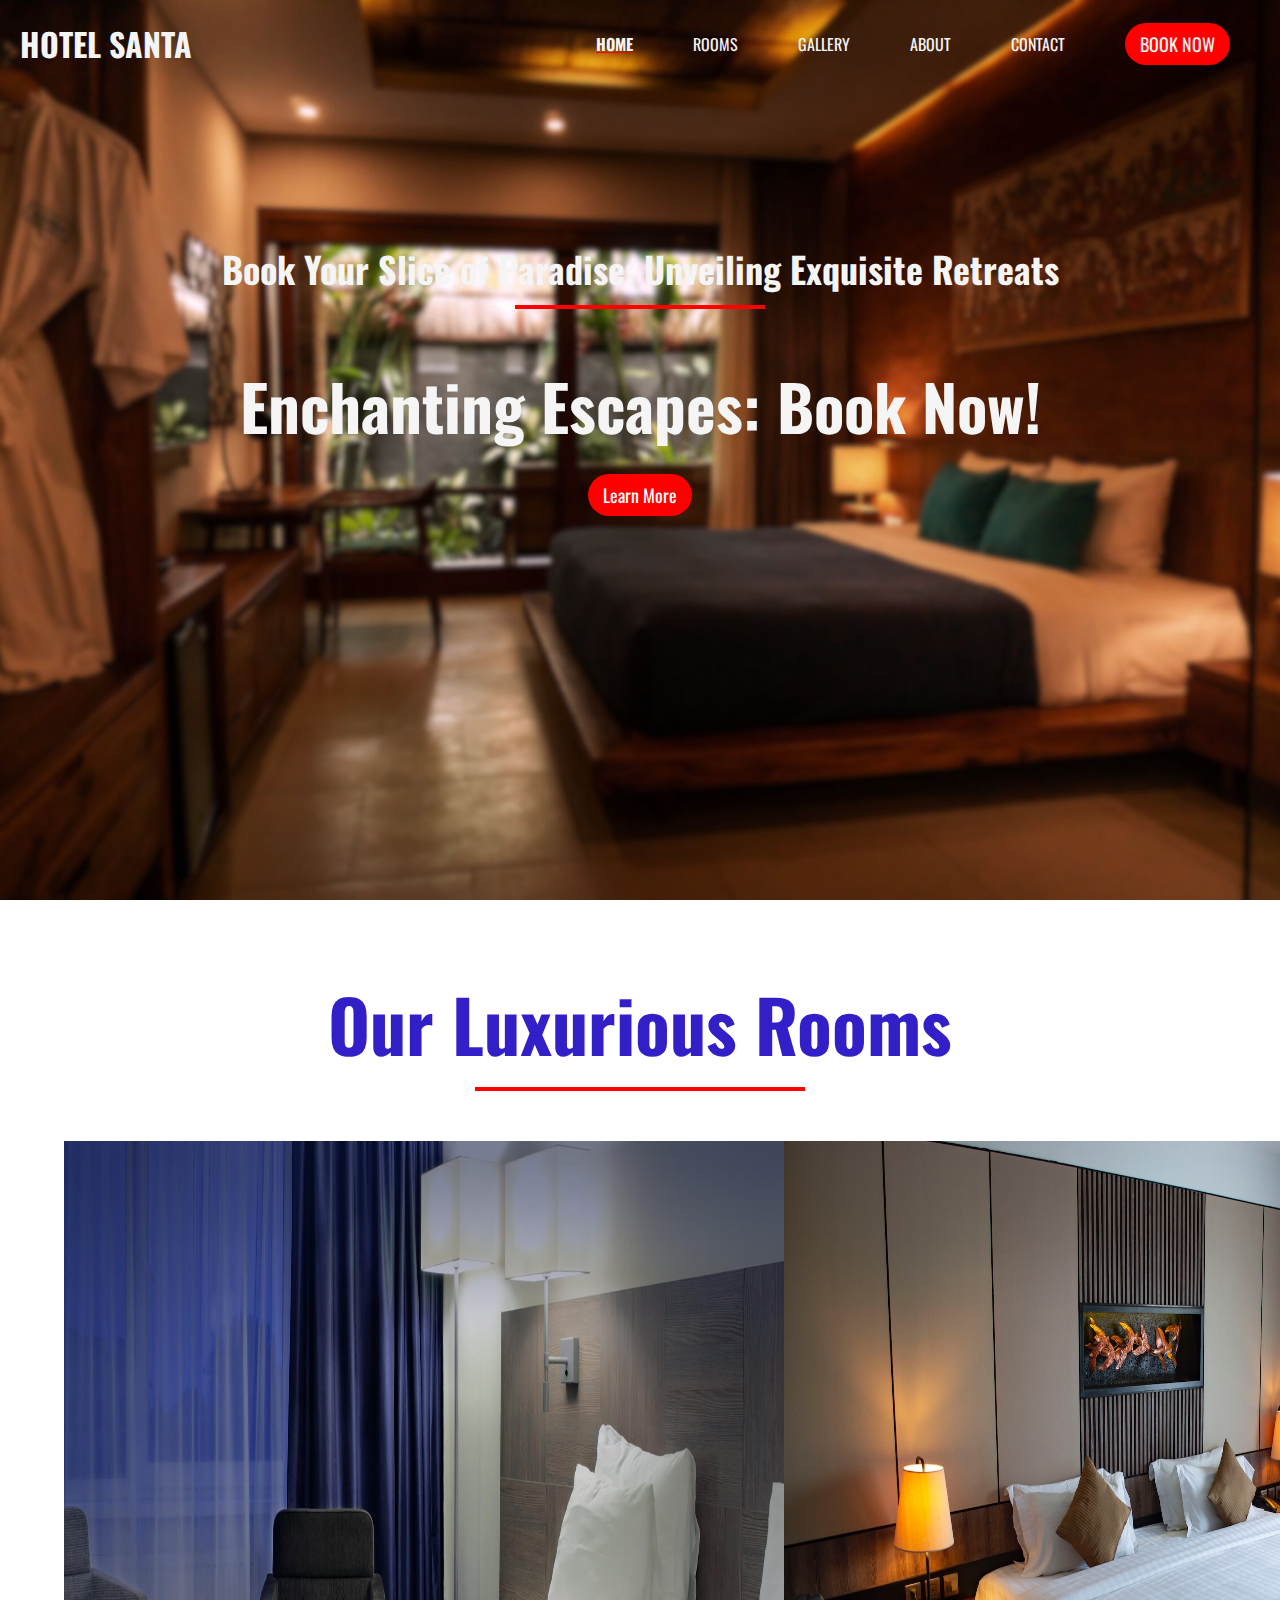
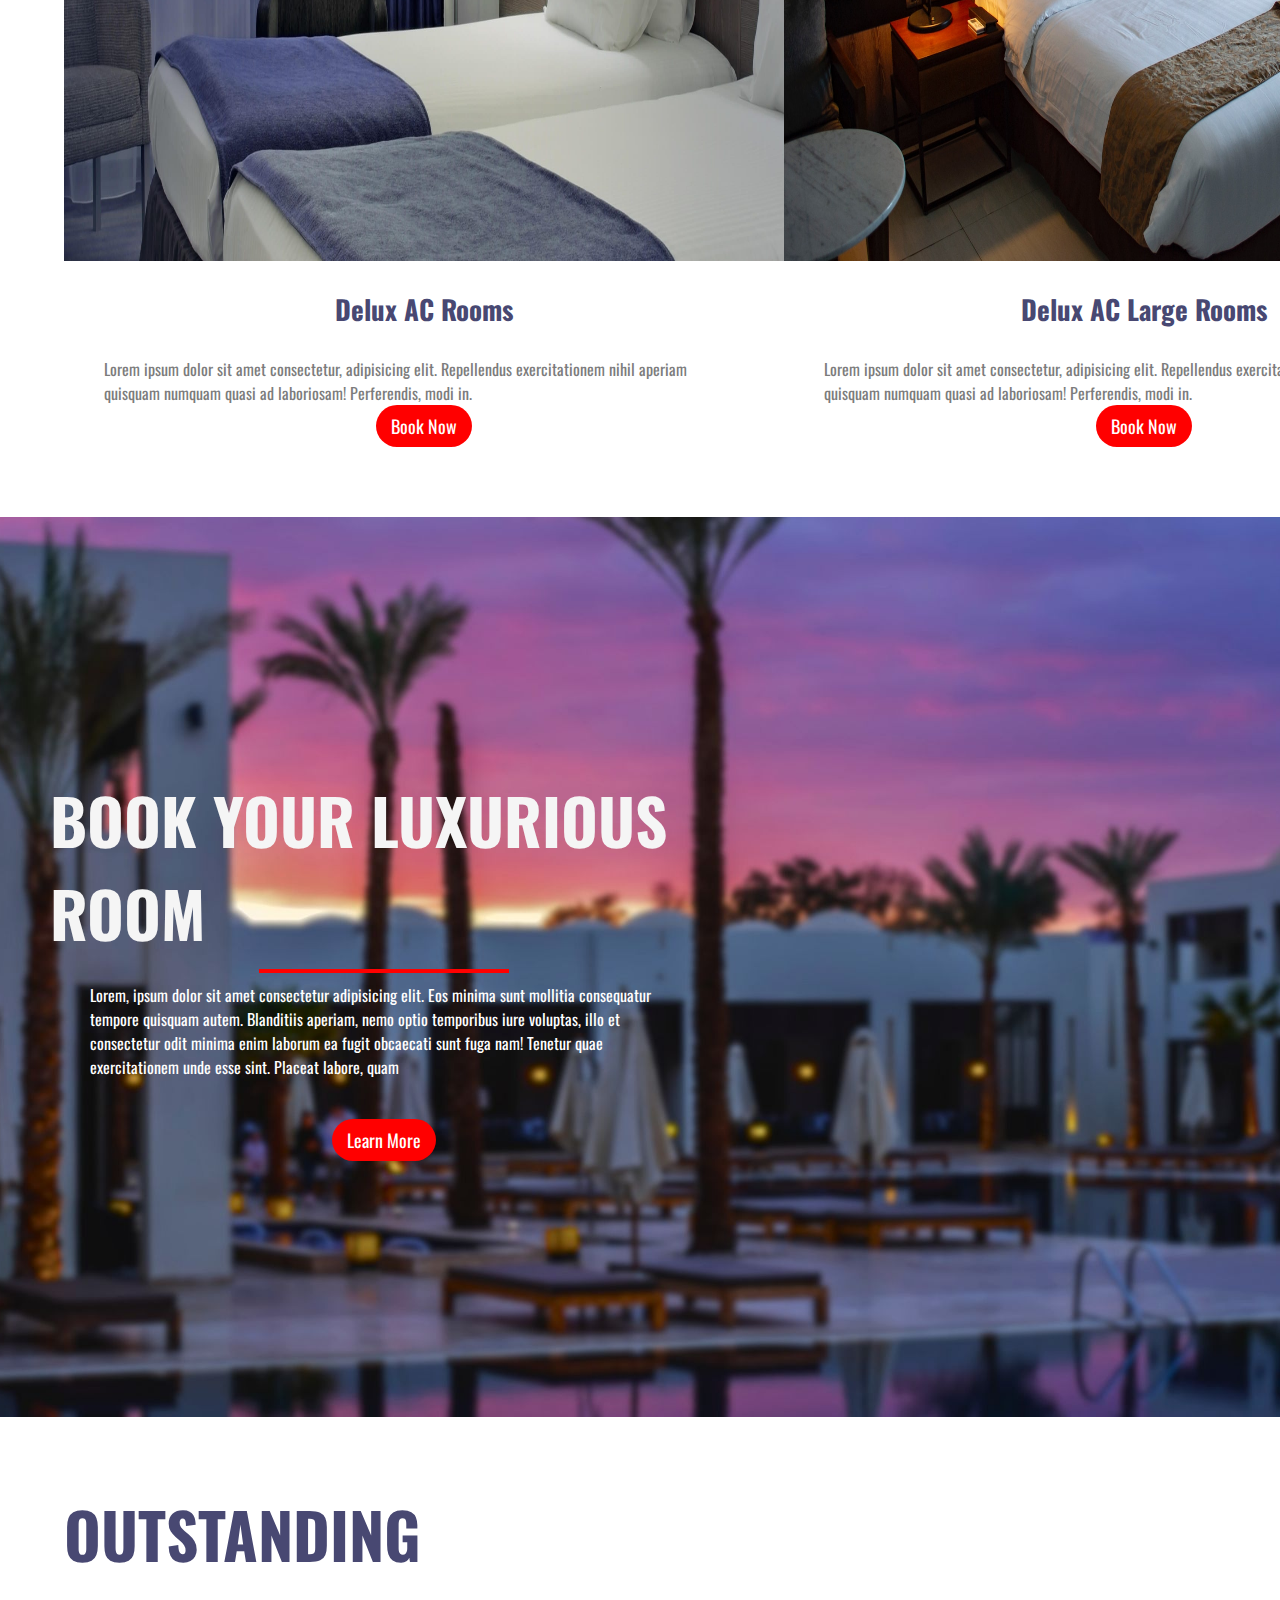
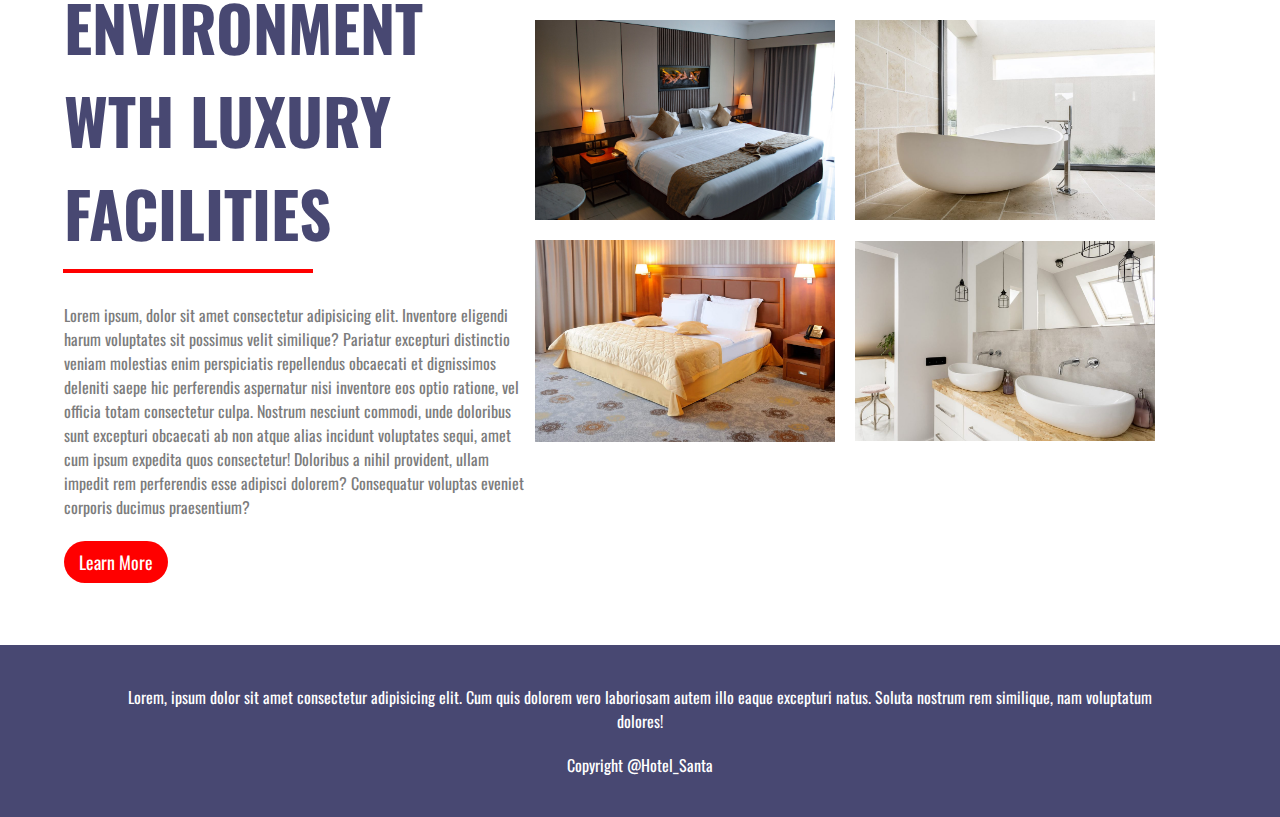
<file: index.html>
<!DOCTYPE html>
<html lang="en">
  <head>
    <meta charset="UTF-8" />
    <meta http-equiv="X-UA-Compatible" content="IE=edge" />
    <meta name="viewport" content="width=device-width, initial-scale=1.0" />
    <link rel="stylesheet" href="style.css" />
    <title>Hotel Santa</title>
  </head>

  <!--navbar-->
  <nav class="navbar">
    <div class="logo"><h1>HOTEL SANTA</h1></div>
    <ul class="nav-links">
      <li class="active"><a href="#">HOME</a></li>
      <li><a href="booknow.html">ROOMS</a></li>
      <li><a href="#">GALLERY</a></li>
      <li><a href="about.html">ABOUT</a></li>
      <li><a href="contact.html">CONTACT</a></li>
      <li class="ctn"><a href="booknow.html">BOOK NOW</a></li>
    </ul>
    <img src="./images/menu-btn.png" alt="" class="menu-btn" />
  </nav>
  <header>
    <div class="header-content">
      <h2>Book Your Slice of Paradise: Unveiling Exquisite Retreats</h2>
      <div class="line"></div>
      <h1>Enchanting Escapes: Book Now!</h1>
      <a href="#" class="ctn">Learn More</a>
    </div>
  </header>

  <!-- Rooms-->

  <script>
    const menuBtn = document.querySelector(".menu-btn");
    const navlinks = document.querySelector(".nav-links");
    menuBtn.addEventListener("click", () => {
      navlinks.classList.toggle("mobile-menu");
    });
  </script>
  <body>
    <section class="rooms">
      <div class="title">
        <h1>Our Luxurious Rooms</h1>
        <div class="line1"></div>
      </div>
      <div class="row">
        <div class="col">
          <img src="./images/home3.jpg" alt="" class="g4" />
          <h4>Delux AC Rooms</h4>
          <p>
            Lorem ipsum dolor sit amet consectetur, adipisicing elit.
            Repellendus exercitationem nihil aperiam quisquam numquam quasi ad
            laboriosam! Perferendis, modi in.
          </p>
          <a href="booknow.html" class="ctn">Book Now</a>
        </div>
        <div class="col">
          <img src="./images/img2.jpg" alt="" class="g5" />
          <h4>Delux AC Large Rooms</h4>
          <p>
            Lorem ipsum dolor sit amet consectetur, adipisicing elit.
            Repellendus exercitationem nihil aperiam quisquam numquam quasi ad
            laboriosam! Perferendis, modi in.
          </p>
          <a href="booknow.html" class="ctn">Book Now</a>
        </div>
      </div>
    </section>

    <section class="book">
      <div class="book-content">
        <h1>BOOK YOUR LUXURIOUS ROOM</h1>
        <div class="line"></div>
        <p>
          Lorem, ipsum dolor sit amet consectetur adipisicing elit. Eos minima
          sunt mollitia consequatur tempore quisquam autem. Blanditiis aperiam,
          nemo optio temporibus iure voluptas, illo et consectetur odit minima
          enim laborum ea fugit obcaecati sunt fuga nam! Tenetur quae
          exercitationem unde esse sint. Placeat labore, quam
        </p>
        <a href="#" class="ctn">Learn More</a>
      </div>
    </section>

    <section class="service">
      <div class="row">
        <div class="col-content">
          <h1>OUTSTANDING ENVIRONMENT WTH LUXURY FACILITIES</h1>
          <div class="line"></div>
          <p>
            Lorem ipsum, dolor sit amet consectetur adipisicing elit. Inventore
            eligendi harum voluptates sit possimus velit similique? Pariatur
            excepturi distinctio veniam molestias enim perspiciatis repellendus
            obcaecati et dignissimos deleniti saepe hic perferendis aspernatur
            nisi inventore eos optio ratione, vel officia totam consectetur
            culpa. Nostrum nesciunt commodi, unde doloribus sunt excepturi
            obcaecati ab non atque alias incidunt voluptates sequi, amet cum
            ipsum expedita quos consectetur! Doloribus a nihil provident, ullam
            impedit rem perferendis esse adipisci dolorem? Consequatur voluptas
            eveniet corporis ducimus praesentium?
          </p>
          <a href="#" class="ctn">Learn More</a>
        </div>
        <div class="col-image">
          <div class="image-gallery">
            <img src="./images/img2.jpg" alt="" />
            <img src="./images/g7.jpg" alt="" />
            <img src="./images/g6.jpg" alt="" />
            <img src="./images/g8.jpg" alt="" />
          </div>
        </div>
      </div>
    </section>

    <section class="footer">
      <p>
        Lorem, ipsum dolor sit amet consectetur adipisicing elit. Cum quis
        dolorem vero laboriosam autem illo eaque excepturi natus. Soluta nostrum
        rem similique, nam voluptatum dolores!
      </p>
      <p>Copyright @Hotel_Santa</p>
    </section>
  </body>
</html>
</file>
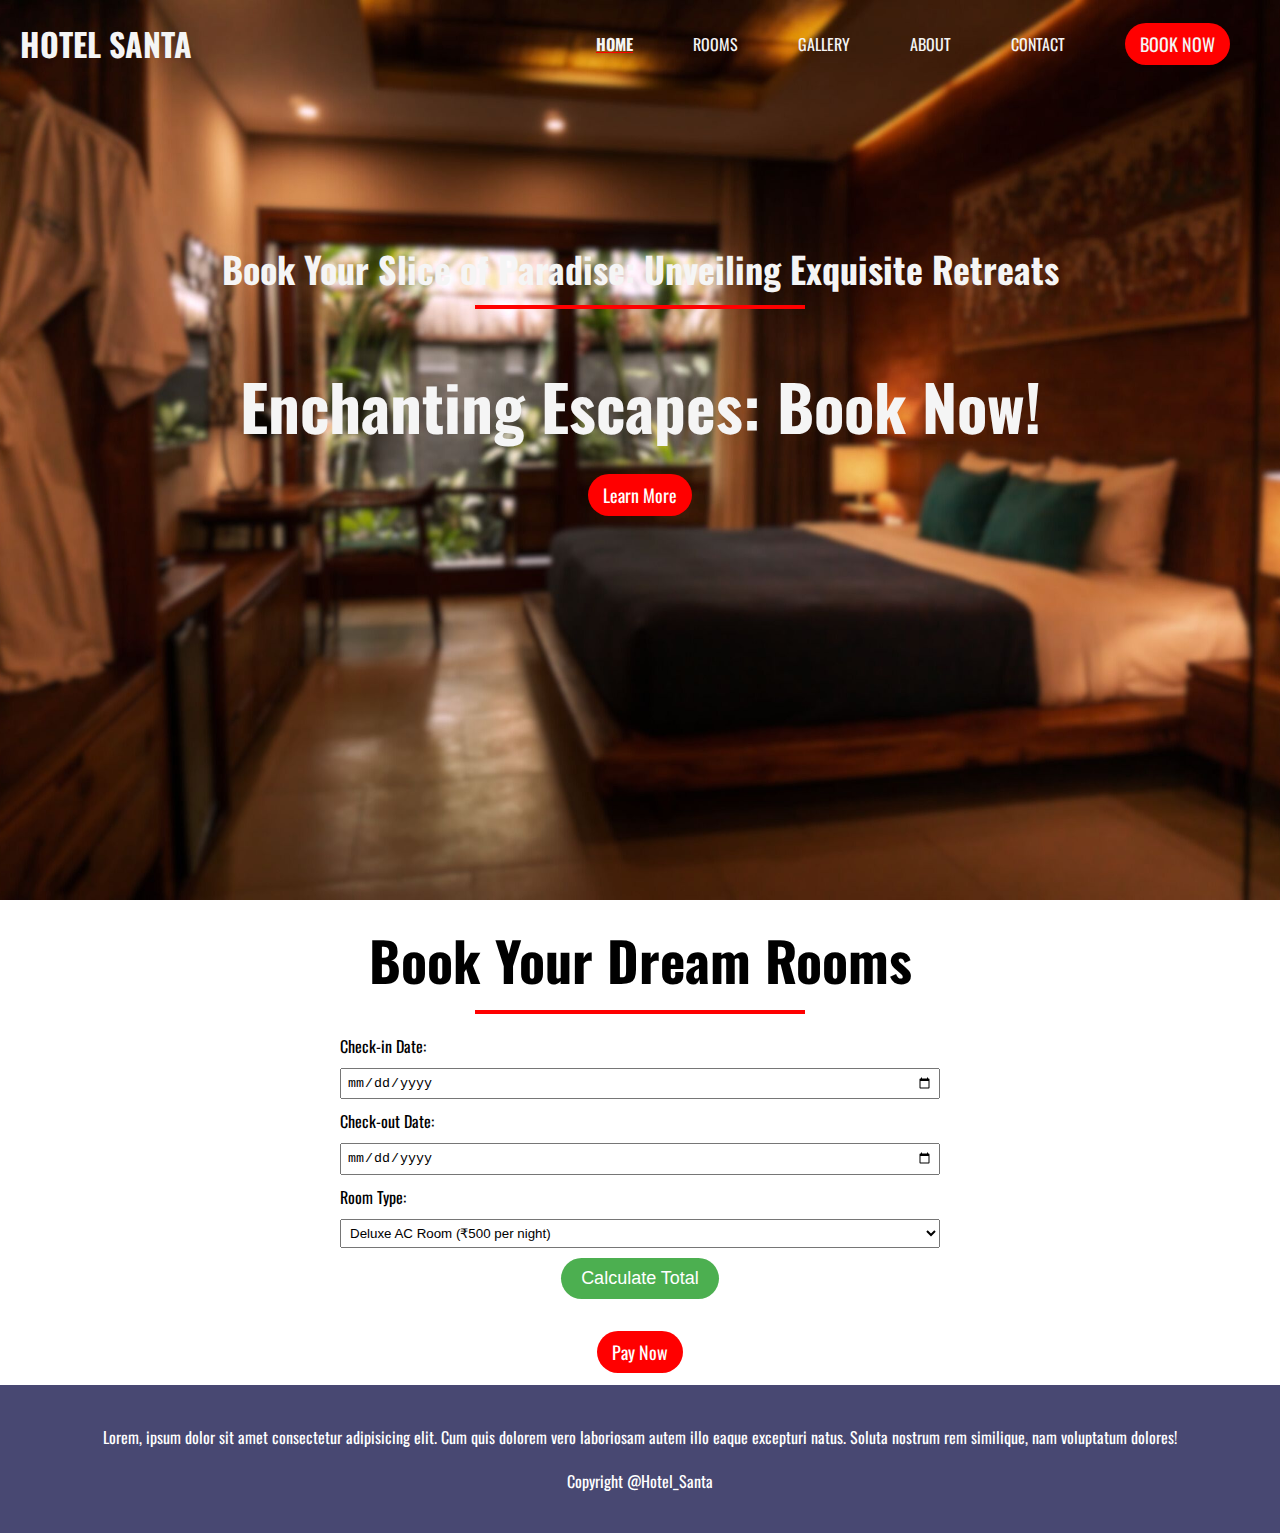
<file: booknow.html>
<!DOCTYPE html>
<html lang="en">
  <head>
    <meta charset="UTF-8" />
    <meta http-equiv="X-UA-Compatible" content="IE=edge" />
    <meta name="viewport" content="width=device-width, initial-scale=1.0" />
    <title>Booking</title>
    <link rel="stylesheet" href="booknow.css" />
  </head>
  <nav class="navbar">
    <div class="logo"><h1>HOTEL SANTA</h1></div>
    <ul class="nav-links">
      <li class="active"><a href="index.html">HOME</a></li>
      <li><a href="booknow.html">ROOMS</a></li>
      <li><a href="#">GALLERY</a></li>
      <li><a href="about.html">ABOUT</a></li>
      <li><a href="contact.html">CONTACT</a></li>
      <li class="ctn"><a href="booknow.html">BOOK NOW</a></li>
    </ul>
    <img src="./images/menu-btn.png" alt="" class="menu-btn" />
  </nav>

  <header>
    <div class="header-content">
      <h2>Book Your Slice of Paradise: Unveiling Exquisite Retreats</h2>
      <div class="line"></div>
      <h1>Enchanting Escapes: Book Now!</h1>
      <a href="#" class="ctn">Learn More</a>
    </div>
  </header>
  <script>
    const menuBtn = document.querySelector(".menu-btn");
    const navlinks = document.querySelector(".nav-links");
    menuBtn.addEventListener("click", () => {
      navlinks.classList.toggle("mobile-menu");
    });
  </script>

  <body>
    <div class="container">
      <h2>Book Your Dream Rooms</h2>
      <div class="line"></div>
      <div class="form">
        <label for="check-in">Check-in Date:</label>
        <input type="date" id="check-in" required />

        <label for="check-out">Check-out Date:</label>
        <input type="date" id="check-out" required />

        <label for="room-type">Room Type:</label>
        <select id="room-type">
          <option value="deluxe">Deluxe AC Room (₹500 per night)</option>
          <option value="deluxe-large">
            Deluxe AC Large Room (₹1300 per night)
          </option>
        </select>

        <button onclick="calculateTotal()">Calculate Total</button>

        <div id="total-price"></div>
        <a href="booknow.html" class="ctn">Pay Now</a>
      </div>
    </div>

    <script>
      function calculateTotal() {
        const roomType = document.getElementById("room-type").value;
        const checkInDate = new Date(document.getElementById("check-in").value);
        const checkOutDate = new Date(
          document.getElementById("check-out").value
        );

        const oneDay = 24 * 60 * 60 * 1000; // One day in milliseconds
        const numNights = Math.round(
          Math.abs((checkInDate - checkOutDate) / oneDay)
        );

        let roomRate;
        if (roomType === "deluxe") {
          roomRate = 500;
        } else if (roomType === "deluxe-large") {
          roomRate = 1300;
        } else {
          return; // Invalid room type
        }

        const totalAmount = roomRate * numNights;
        const gstAmount = totalAmount * 0.18; // 18% GST
        const totalPrice = totalAmount + gstAmount;

        const totalPriceElement = document.getElementById("total-price");
        totalPriceElement.textContent = `Total Price: ₹${totalPrice.toFixed(
          2
        )}`;
      }
    </script>

    <section class="footer">
      <p>
        Lorem, ipsum dolor sit amet consectetur adipisicing elit. Cum quis
        dolorem vero laboriosam autem illo eaque excepturi natus. Soluta nostrum
        rem similique, nam voluptatum dolores!
      </p>
      <p>Copyright @Hotel_Santa</p>
    </section>
  </body>
</html>
</file>
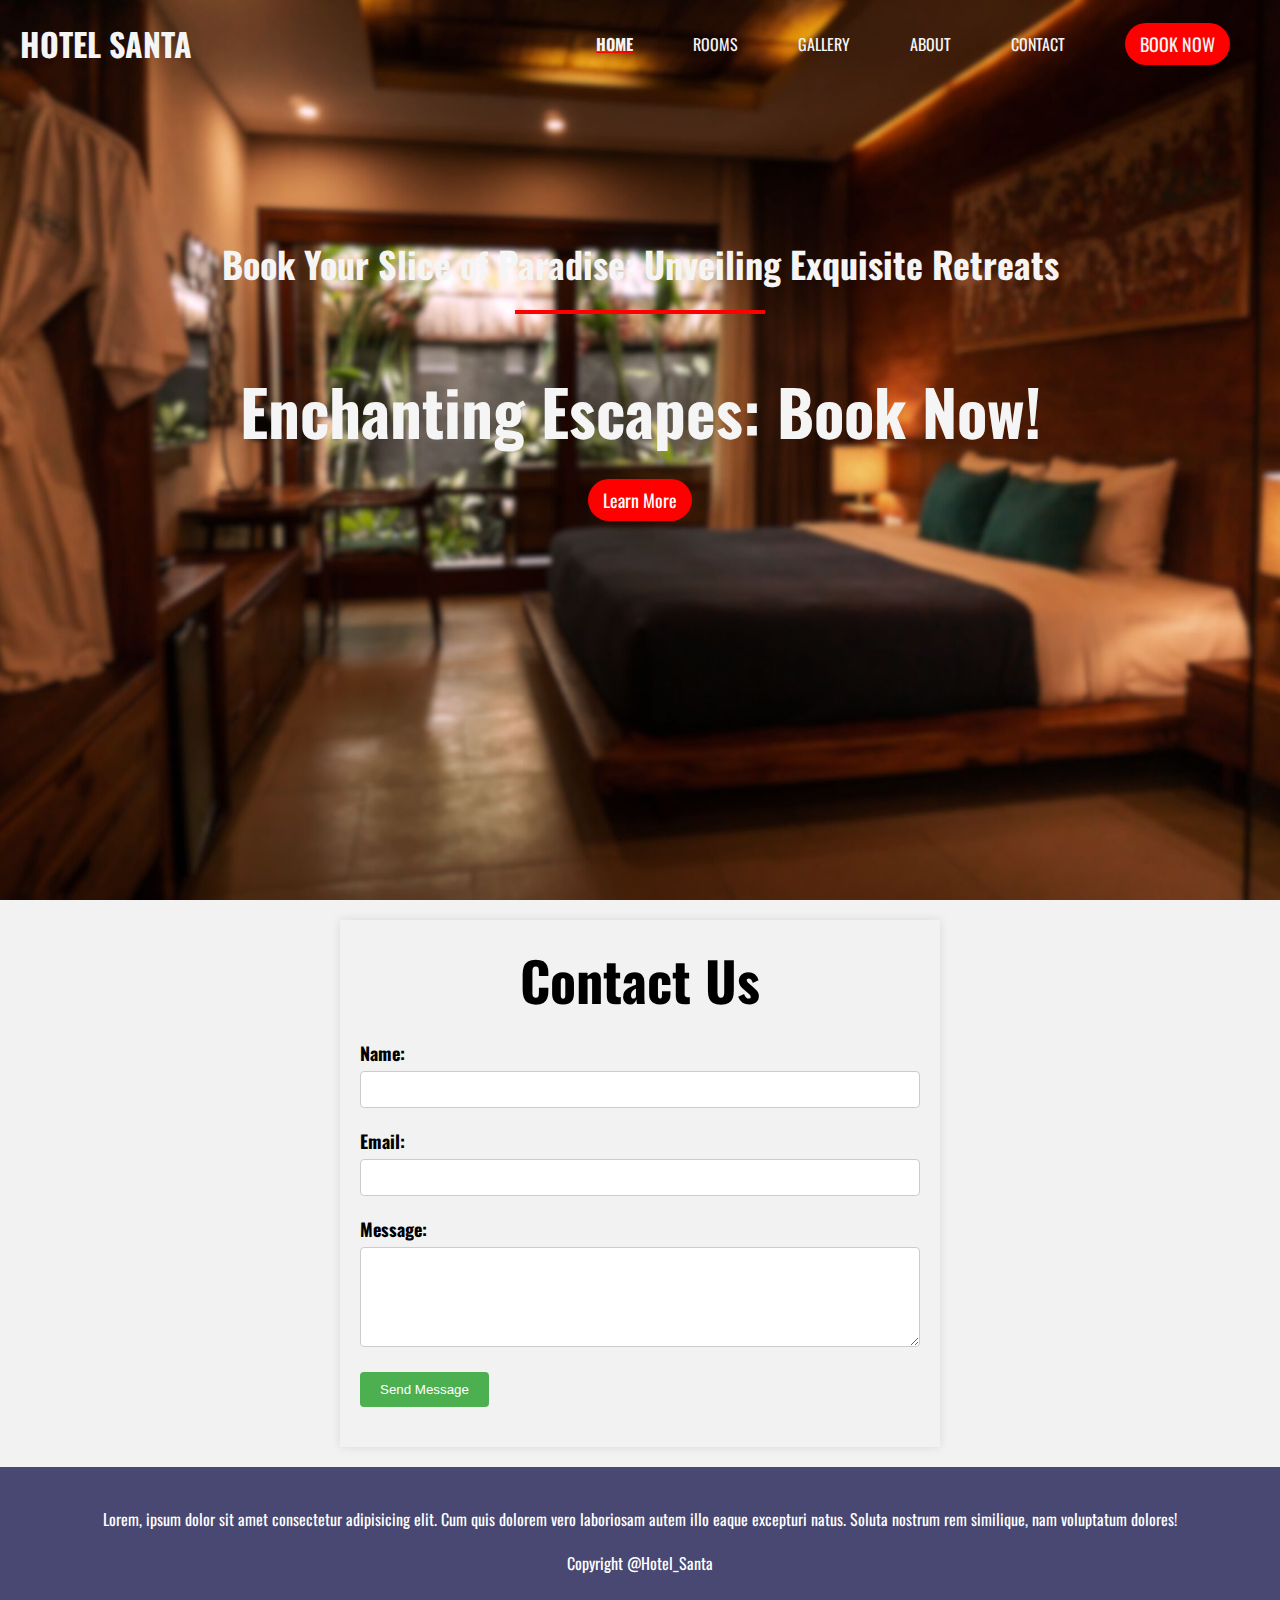
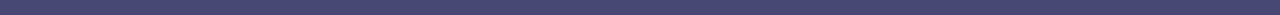
<file: contact.html>
<!DOCTYPE html>
<html lang="en">
  <head>
    <meta charset="UTF-8" />
    <meta http-equiv="X-UA-Compatible" content="IE=edge" />
    <meta name="viewport" content="width=device-width, initial-scale=1.0" />
    <title>Contact Us</title>
    <link rel="stylesheet" href="contact.css" />
  </head>
  <nav class="navbar">
    <div class="logo"><h1>HOTEL SANTA</h1></div>
    <ul class="nav-links">
      <li class="active"><a href="index.html">HOME</a></li>
      <li><a href="booknow.html">ROOMS</a></li>
      <li><a href="#">GALLERY</a></li>
      <li><a href="about.html">ABOUT</a></li>
      <li><a href="contact.html">CONTACT</a></li>
      <li class="ctn"><a href="booknow.html">BOOK NOW</a></li>
    </ul>
    <img src="./images/menu-btn.png" alt="" class="menu-btn" />
  </nav>

  <header>
    <div class="header-content">
      <h2>Book Your Slice of Paradise: Unveiling Exquisite Retreats</h2>
      <div class="line"></div>
      <h1>Enchanting Escapes: Book Now!</h1>
      <a href="#" class="ctn">Learn More</a>
    </div>
  </header>
  <script>
    const menuBtn = document.querySelector(".menu-btn");
    const navlinks = document.querySelector(".nav-links");
    menuBtn.addEventListener("click", () => {
      navlinks.classList.toggle("mobile-menu");
    });
  </script>
  <body>
    <div class="container">
      <h2>Contact Us</h2>
      <form action="#" method="POST">
        <div class="form-group">
          <label for="name">Name:</label>
          <input type="text" id="name" name="name" required />
        </div>
        <div class="form-group">
          <label for="email">Email:</label>
          <input type="email" id="email" name="email" required />
        </div>
        <div class="form-group">
          <label for="message">Message:</label>
          <textarea id="message" name="message" required></textarea>
        </div>
        <div class="form-group">
          <button type="submit">Send Message</button>
        </div>
      </form>
    </div>
    <section class="footer">
      <p>
        Lorem, ipsum dolor sit amet consectetur adipisicing elit. Cum quis
        dolorem vero laboriosam autem illo eaque excepturi natus. Soluta nostrum
        rem similique, nam voluptatum dolores!
      </p>
      <p>Copyright @Hotel_Santa</p>
    </section>
  </body>
</html>
</file>
<file: style.css>
@import url("https://fonts.googleapis.com/css2?family=Oswald&display=swap");
@import url("https://fonts.googleapis.com/css2?family=Roboto:wght@300&display=swap");
* {
  padding: 0;
  margin: 0;
  box-sizing: border-box;
}
a {
  text-decoration: none;
}
/* Navbar*/
ul {
  list-style: none;
}
.active {
  color: red;
  text-decoration: underline;
  font-weight: bold;
}
.navbar {
  font-family: "Oswald", sans-serif;
  position: absolute;
  top: 0;
  left: 0;
  display: flex;
  width: 100%;
  justify-content: space-between;
  padding: 20px;
  color: whitesmoke;
}
.nav-links {
  display: flex;
  align-items: center;
}
.nav-links li {
  margin: 0 30px;
}
.nav-links li a {
  color: whitesmoke;
}
header {
  width: 100vw;
  height: 100vh;
  background-image: url("./images/headerimg1.jpg");
  background-position: bottom;
  background-size: cover;
  display: flex;
  align-items: center;
  justify-content: center;
}

.header-content {
  font-family: "Oswald", sans-serif;
  margin-bottom: 150px;
  text-align: center;
  color: whitesmoke;
}

.header-content h2 {
  font-size: 4vmin;
}

.line {
  width: 250px;
  height: 4px;
  background: red;
  margin: 10px auto;
}

.header-content h1 {
  font-size: 7vmin;
  margin-top: 50px;
  margin-bottom: 30px;
}
.ctn {
  padding: 8px 15px;
  background: red;
  border-radius: 30px;
  color: white;
  font-size: 2vmin;
}
.menu-btn {
  position: absolute;
  top: 30px;
  right: 30px;
  width: 40px;
  cursor: pointer;
  display: none;
}
/* Mobile device */
@media only screen and (max-width: 850px) {
  .menu-btn {
    display: block;
  }
  .navbar {
    padding: 0;
  }
  .logo {
    position: absolute;
    top: 30px;
    left: 30px;
  }
  .nav-links {
    flex-direction: column;
    width: 100%;
    height: 100vh;
    justify-content: center;
    background: rgb(158, 0, 244);
    margin-top: -900px;
    transition: all 0.5s ease;
  }
  .mobile-menu {
    margin-top: 0;
    border-bottom-right-radius: 30%;
  }
  .nav-links li {
    margin: 30px auto;
  }
  .header-content {
    align-items: center;
  }
  .header-content h2 {
    text-align: center;
  }
  .ctn {
    font-size: 3vmin;
  }
  /* Luxurious Rooms */

  .row {
    flex-direction: column;
  }
  .row .col {
    margin: 20px auto;
  }
  .col img {
    max-width: 90%;
  }
  /* Book Rooms Section */

  .book-content {
    width: 100%;
  }

  .service .col-content {
    width: 100%;
  }
  .image-gallery {
    justify-content: center;
    align-items: center;
  }
  .image-gallery .img {
    width: 100%;
  }

  .footer {
    padding: 10px;
  }

  /* Body Part */
}
body,
html {
  overflow-x: hidden;
}

body {
  font-family: "Oswald", sans-serif;
}
section {
  margin: 70px auto;
  width: 90%;
}
.title {
  text-align: center;
  font-size: 4vmin;
  color: rgb(51, 31, 199);
}
.line1 {
  width: 330px;
  height: 4px;
  background: red;
  margin: 10px auto;
}
.row {
  display: flex;
  align-items: center;
  width: 100%;
  justify-content: space-between;
}
.row .col {
  display: flex;
  flex-direction: column;
  align-items: center;
}
.rooms .row {
  margin-top: 50px;
}
h4 {
  font-size: 3vmin;
  color: #484872;
  margin: 28px auto;
}
p {
  color: #7c7c7c;
  padding: 0px 40px;
  font-family: "Roboto" sans-serif;
}
.g4 {
  justify-content: space-between;
  display: flex;
  width: 80vmin;
  height: 80vmin;
}
.g5 {
  justify-content: space-between;
  display: flex;
  width: 80vmin;
  height: 80vmin;
}
.book {
  width: 100%;
  height: 100vh;
  background-image: url("./images/abcd.jpg");
  background-position: center;
  background-size: cover;
  background-repeat: no-repeat;
  display: flex;
  align-items: center;
}
.book-content {
  padding: 50px;
  width: 60%;
  color: whitesmoke;
  display: flex;
  align-items: center;
  flex-direction: column;
}
.book-content h1 {
  font-size: 7vmin;

  color: whitesmoke;
}
.book-content.line {
  margin-bottom: 50px;
  align-items: center;
}
.book-content p {
  color: white;
}
.book-content .ctn {
  margin-top: 40px;
}
.col-content {
  width: 40%;
}
.col-image {
  width: 60%;
}
.service .image-gallery {
  display: flex;
  flex-wrap: wrap;
  width: 100%;
  align-items: center;
}
.image-gallery img {
  margin: 10px;
  max-width: 300px;
}
.col-content {
  width: 40%;
}
.col-content h1 {
  font-size: 7vmin;
  color: #484872;
}
.col-content .line {
  margin-left: -1px;
}
.col-content p {
  padding: 0;
  margin: 30px auto;
}
.col-content .ctn {
  margin-left: 0px;
}

.footer {
  width: 100%;
  min-height: 100px;
  padding: 20px 80px;
  margin: 0;
  background-color: #484872;
  text-align: center;
}
.footer p {
  color: white;
  margin: 20px auto;
  padding: 20px auto;
}
img {
  transition: transform 0.3s ease;
}
img:hover {
  transform: scale(1.1);
}
.ctn:hover {
  background: whitesmoke;
  color: #fc036b;
  box-shadow: 2px 2px 5px #00000056;
}
li:hover {
  color: #6e394f;
  cursor: pointer;
}
</file>
<file: booknow.css>
@import url("https://fonts.googleapis.com/css2?family=Oswald&display=swap");
@import url("https://fonts.googleapis.com/css2?family=Roboto:wght@300&display=swap");
* {
  padding: 0;
  margin: 0;
  box-sizing: border-box;
}
body {
  font-family: "Oswald", sans-serif;
}
a {
  text-decoration: none;
}

ul {
  list-style: none;
}
.active {
  color: red;
  text-decoration: underline;
  font-weight: bold;
}
.navbar {
  font-variation-settings: "Oswald", sans-serif;
  position: absolute;
  top: 0;
  left: 0;
  display: flex;
  width: 100%;
  justify-content: space-between;
  padding: 20px;
  color: whitesmoke;
}
.nav-links {
  display: flex;
  align-items: center;
}
.nav-links li {
  margin: 0 30px;
}
.nav-links li a {
  color: whitesmoke;
}

header {
  width: 100vw;
  height: 100vh;
  background-image: url("./images/headerimg1.jpg");
  background-position: bottom;
  background-size: cover;
  display: flex;
  align-items: center;
  justify-content: center;
}
.header-content {
  font-family: "Oswald", sans-serif;
  margin-bottom: 150px;
  text-align: center;
  color: whitesmoke;
}

.header-content h2 {
  font-size: 4vmin;
}

.line {
  width: 250px;
  height: 4px;
  background: red;
  margin: 10px auto;
}

.header-content h1 {
  font-size: 7vmin;
  margin-top: 50px;
  margin-bottom: 30px;
}
.ctn {
  padding: 8px 15px;

  background: red;
  border-radius: 30px;
  color: white;
  font-size: 2vmin;
  align-items: center;
  justify-content: space-between;
}
.menu-btn {
  position: absolute;
  top: 30px;
  right: 30px;
  width: 40px;
  cursor: pointer;
  display: none;
}

/* Mobile device */
@media only screen and (max-width: 850px) {
  .menu-btn {
    display: block;
  }
  .navbar {
    padding: 0;
  }
  .logo {
    position: absolute;
    top: 30px;
    left: 30px;
  }
  .nav-links {
    flex-direction: column;
    width: 100%;
    height: 100vh;
    justify-content: center;
    background: rgb(158, 0, 244);
    margin-top: -900px;
    transition: all 0.5s ease;
  }
  .mobile-menu {
    margin-top: 0;
    border-bottom-right-radius: 30%;
  }
  .nav-links li {
    margin: 30px auto;
  }
  .header-content {
    align-items: center;
  }
  .header-content h2 {
    text-align: center;
  }
  .ctn {
    font-size: 3vmin;
  }
  .footer {
    padding: 10px;
  }
}

.container {
  max-width: 50%;
  margin: 0 auto;
  padding: 20px;
  text-align: center;
}
.container h2 {
  font-size: 6vmin;
}
.line {
  width: 330px;
  height: 4px;
  background: red;
  margin: 10px auto;
}

.form {
  margin-top: 20px;
}

label {
  display: block;
  margin-bottom: 10px;
  text-align: left;
}

input[type="date"],
select {
  width: 100%;
  padding: 5px;
  margin-bottom: 10px;
}

button {
  padding: 10px 20px;
  background-color: #4caf50;
  border-radius: 30px;
  color: white;
  border: none;
  cursor: pointer;
  font-size: 2vmin;
  align-items: center;
  justify-content: space-between;
}

#total-price {
  font-size: 20px;
  font-weight: bold;
  margin-top: 20px;
  padding: 10px 35px;
}

.footer {
  width: 100%;
  min-height: 100px;
  padding: 20px 80px;
  margin: 0;
  background-color: #484872;
  text-align: center;
}
.footer p {
  color: white;
  margin: 20px auto;
  padding: 20px auto;
}
img {
  transition: transform 0.3s ease;
}
img:hover {
  transform: scale(1.1);
}
.ctn:hover {
  background: whitesmoke;
  color: #fc036b;
  box-shadow: 2px 2px 5px #00000056;
}
button:hover {
  background: whitesmoke;
  color: #fc036b;
  box-shadow: 2px 2px 5px #00000056;
}
li:hover {
  color: #6e394f;
  cursor: pointer;
}

@media only screen and (max-width: 850px) {
  .container {
    max-width: 100%;
    padding: 10px;
  }
  .ctn {
    font-size: 3vmin;
  }
  .footer {
    padding: 10px;
  }
}
</file>
<file: contact.css>
@import url("https://fonts.googleapis.com/css2?family=Oswald&display=swap");
@import url("https://fonts.googleapis.com/css2?family=Roboto:wght@300&display=swap");
* {
  padding: 0;
  margin: 0;
  box-sizing: border-box;
}
body {
  font-family: "Oswald", sans-serif;
}
a {
  text-decoration: none;
}

ul {
  list-style: none;
}
.active {
  color: red;
  text-decoration: underline;
  font-weight: bold;
}
.navbar {
  font-variation-settings: "Oswald", sans-serif;
  position: absolute;
  top: 0;
  left: 0;
  display: flex;
  width: 100%;
  justify-content: space-between;
  padding: 20px;
  color: whitesmoke;
}
.nav-links {
  display: flex;
  align-items: center;
}
.nav-links li {
  margin: 0 30px;
}
.nav-links li a {
  color: whitesmoke;
}

header {
  width: 100vw;
  height: 100vh;
  background-image: url("./images/headerimg1.jpg");
  background-position: bottom;
  background-size: cover;
  display: flex;
  align-items: center;
  justify-content: center;
}
.header-content {
  font-family: "Oswald", sans-serif;
  margin-bottom: 150px;
  text-align: center;
  color: whitesmoke;
}

.header-content h2 {
  font-size: 4vmin;
}

.line {
  width: 250px;
  height: 4px;
  background: red;
  margin: 10px auto;
}

.header-content h1 {
  font-size: 7vmin;
  margin-top: 50px;
  margin-bottom: 30px;
}
.ctn {
  padding: 8px 15px;

  background: red;
  border-radius: 30px;
  color: white;
  font-size: 2vmin;
  align-items: center;
  justify-content: space-between;
}
.menu-btn {
  position: absolute;
  top: 30px;
  right: 30px;
  width: 40px;
  cursor: pointer;
  display: none;
}

/* Mobile device */
@media only screen and (max-width: 850px) {
  .menu-btn {
    display: block;
  }
  .navbar {
    padding: 0;
  }
  .logo {
    position: absolute;
    top: 30px;
    left: 30px;
  }
  .nav-links {
    flex-direction: column;
    width: 100%;
    height: 100vh;
    justify-content: center;
    background: rgb(158, 0, 244);
    margin-top: -900px;
    transition: all 0.5s ease;
  }
  .mobile-menu {
    margin-top: 0;
    border-bottom-right-radius: 30%;
  }
  .nav-links li {
    margin: 30px auto;
  }
  .header-content {
    align-items: center;
  }
  .header-content h2 {
    text-align: center;
  }
  .ctn {
    font-size: 3vmin;
  }
  .container {
    padding: 10px;
  }

  .form-group input,
  .form-group textarea {
    padding: 5px;
  }

  .form-group button {
    padding: 5px 10px;
  }
  .footer {
    padding: 10px;
  }
}

* {
  box-sizing: border-box;
  margin: 0;
  padding: 0;
}

body {
  font-family: "Oswald", sans-serif;
  background-color: #f2f2f2;
}

.container {
  max-width: 600px;
  margin: 20px auto;
  padding: 20px;
  box-shadow: 0 0 10px rgba(0, 0, 0, 0.1);
}

h2 {
  text-align: center;
  margin-bottom: 20px;
  font-size: 6vmin;
}

.form-group {
  margin-bottom: 20px;
  font-size: 2vmin;
}

.form-group label {
  display: block;
  margin-bottom: 5px;
  font-weight: bold;
}

.form-group input,
.form-group textarea {
  width: 100%;
  padding: 10px;
  border: 1px solid #ccc;
  border-radius: 4px;
}

.form-group textarea {
  resize: vertical;
  height: 100px;
}

.form-group button {
  padding: 10px 20px;
  background-color: #4caf50;
  color: #fff;
  border: none;
  border-radius: 4px;
  cursor: pointer;
}
.footer {
  width: 100%;
  min-height: 100px;
  padding: 20px 80px;
  margin: 0;
  background-color: #484872;
  text-align: center;
}
.footer p {
  color: white;
  margin: 20px auto;
  padding: 20px auto;
}
img {
  transition: transform 0.3s ease;
}
img:hover {
  transform: scale(1.1);
}
.ctn:hover {
  background: whitesmoke;
  color: #fc036b;
  box-shadow: 2px 2px 5px #00000056;
}
button:hover {
  background: whitesmoke;
  color: #fc036b;
  box-shadow: 2px 2px 5px #00000056;
}
li:hover {
  color: #6e394f;
  cursor: pointer;
}
</file>
